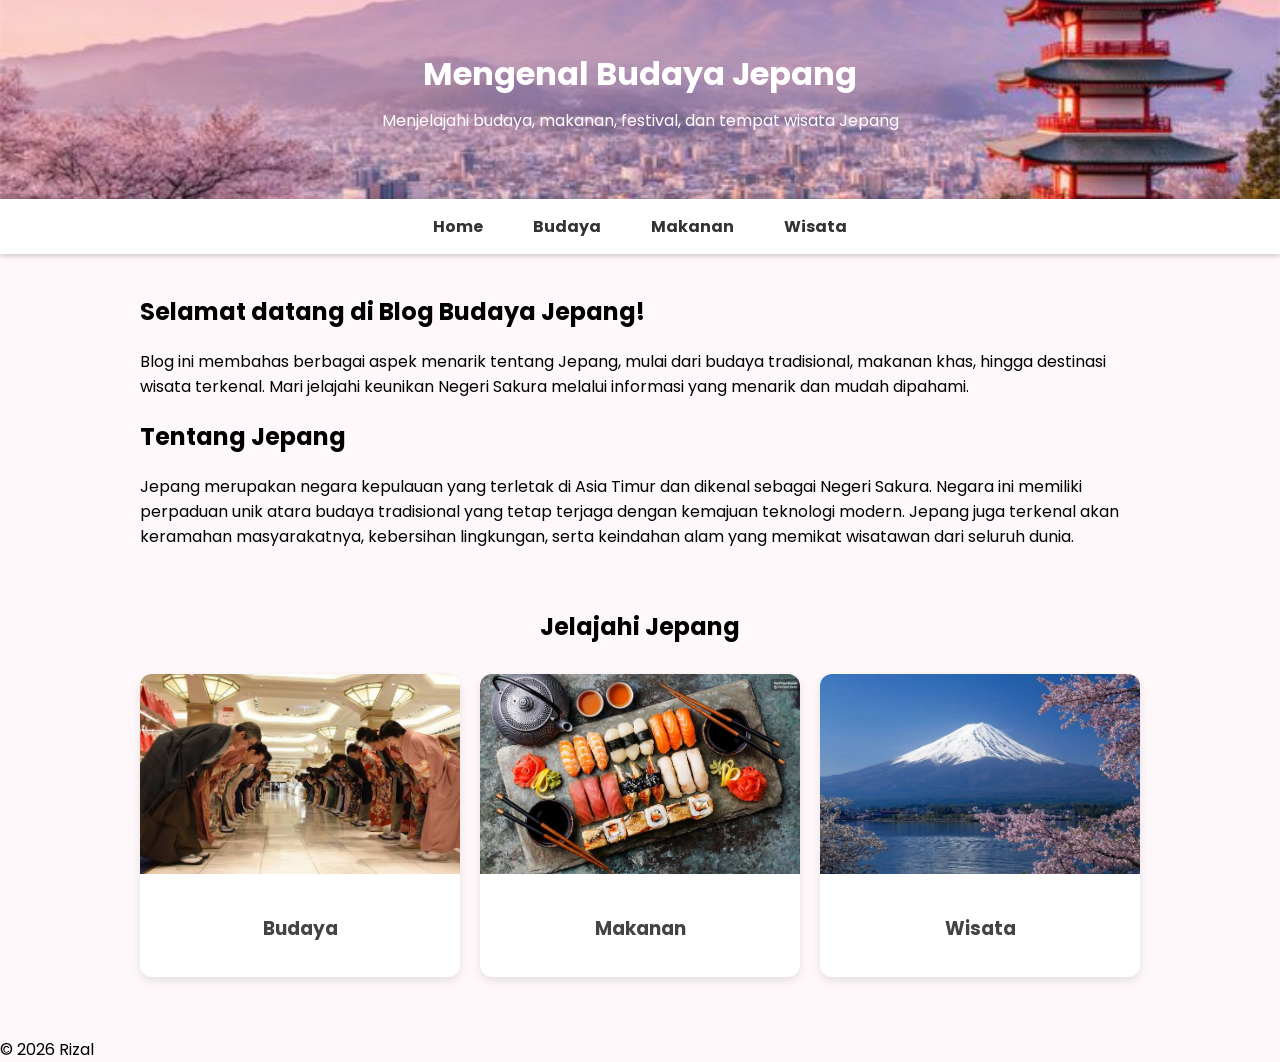
<file: index.html>
<!DOCTYPE html>
<html lang="id">
<head>
    <meta charset="UTF-8">
    <meta name="viewport" content="width=device-width, initial-scale=1.0">
    <title>Blog 250020029</title>

    <link rel="stylesheet" href="style.css">
    <link rel="preconnect" href="https://fonts.googleapis.com">
<link rel="preconnect" href="https://fonts.gstatic.com" crossorigin>
<link href="https://fonts.googleapis.com/css2?family=Poppins:wght@300;400;500;600;700&display=swap" rel="stylesheet">
</head>
<body>

<header>
    <h1>Mengenal Budaya Jepang</h1>
    <p>Menjelajahi budaya, makanan, festival, dan tempat wisata Jepang</p>
</header>

<nav>
    <ul>
        <li><a href="index.html">Home</a></li>
        <li><a href="budaya.html">Budaya</a></li>
        <li><a href="makanan.html">Makanan</a></li>
        <li><a href="wisata.html">Wisata</a></li>
    </ul>
</nav>

<main>

<article>
    <h2>Selamat datang di Blog Budaya Jepang!</h2>

    <p>
        Blog ini membahas berbagai aspek menarik tentang Jepang, mulai dari budaya tradisional, makanan khas, hingga destinasi wisata terkenal. Mari jelajahi keunikan Negeri Sakura melalui informasi yang menarik dan mudah dipahami.
    </p>
</article>

<article>
    <h2>Tentang Jepang</h2>

    <p>
        Jepang merupakan negara kepulauan yang terletak di Asia Timur dan dikenal sebagai Negeri Sakura. Negara ini memiliki perpaduan unik atara budaya tradisional yang tetap terjaga dengan kemajuan teknologi modern. Jepang juga terkenal akan keramahan masyarakatnya, kebersihan lingkungan, serta keindahan alam yang memikat wisatawan dari seluruh dunia.
    </p>
</article>

<section class="galeri">

    <h2>Jelajahi Jepang</h2>

    <div class="galeri-grid">

        <div class="card">
            <a href="budaya.html">
                <img src="images/ojigi.jpg" alt="Budaya Jepang">
                <h3>Budaya</h3>
            </a>
        </div>

        <div class="card">
            <a href="makanan.html">
                <img src="images/sushi.jpg" alt="Makanan Jepang">
                <h3>Makanan</h3>
            </a>
        </div>

        <div class="card">
            <a href="wisata.html">
                <img src="images/gunungfuji.jpg" alt="Wisata Jepang">
                <h3>Wisata</h3>
            </a>
        </div>

    </div>

</section>

</main>

<footer>
    © 2026 Rizal
</footer>

</body>
</html>
</file>
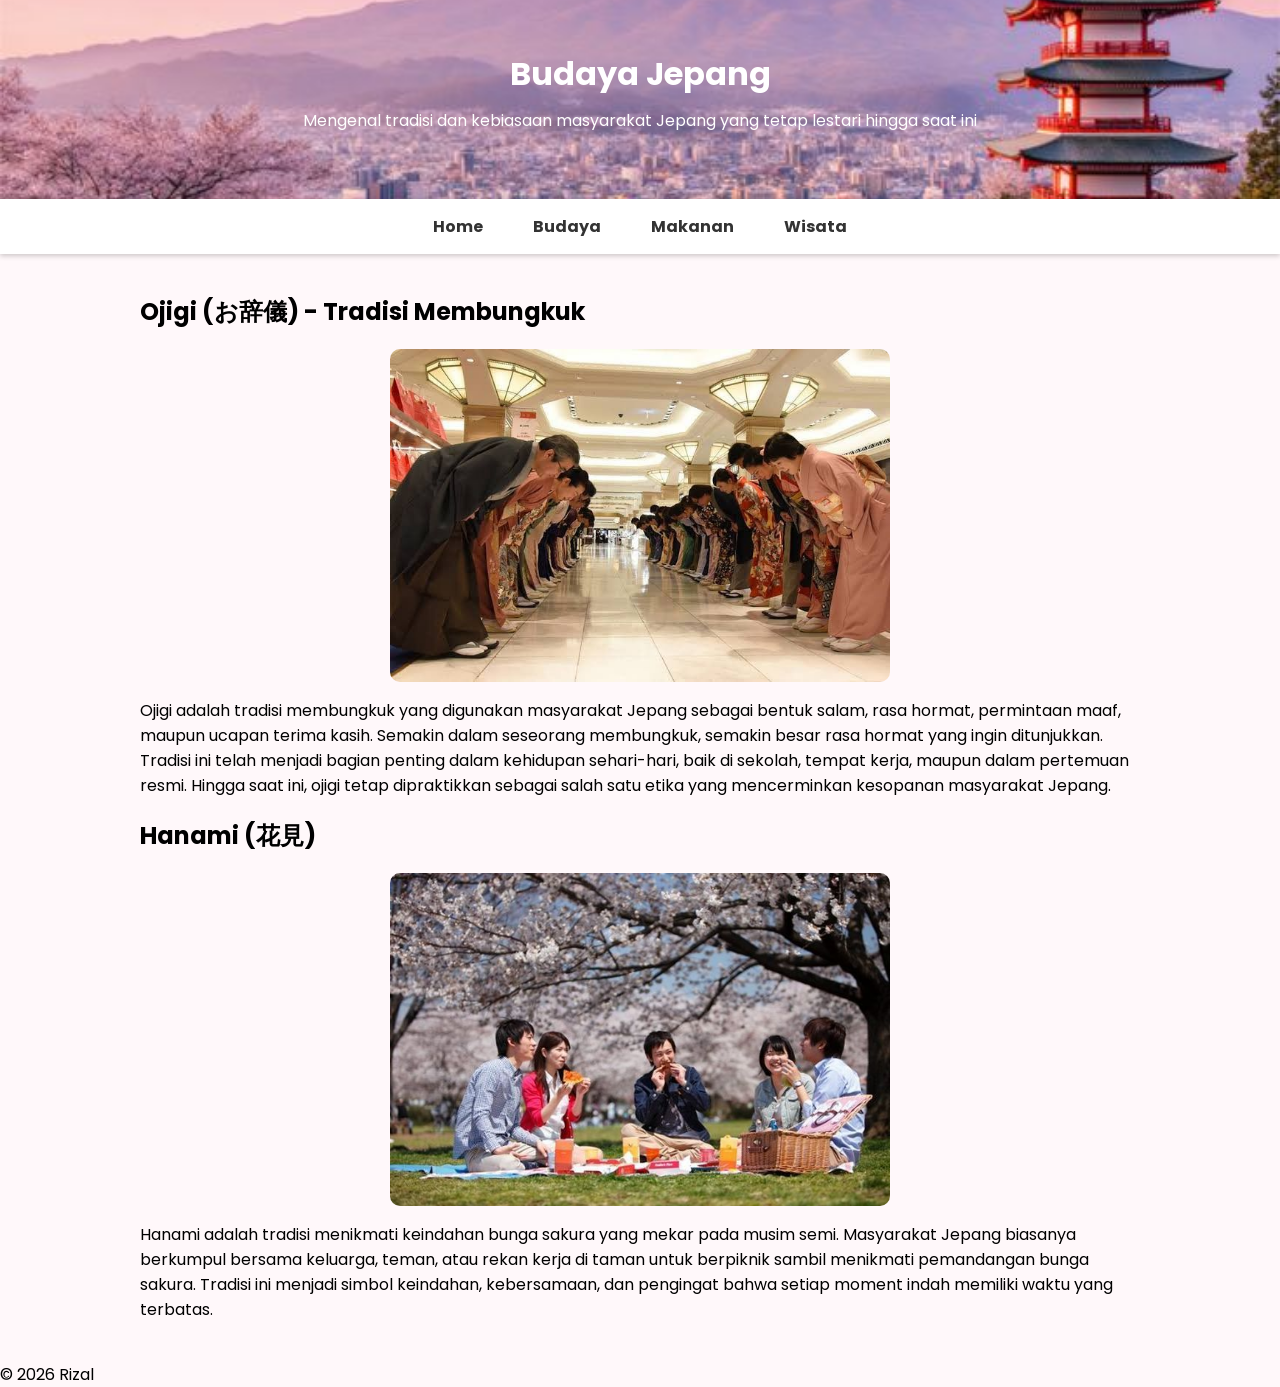
<file: budaya.html>
<!DOCTYPE html>
<html lang="id">
<head>
    <meta charset="UTF-8">
    <meta name="viewport" content="width=device-width, initial-scale=1.0">
    <title>Blog 250020029</title>

    <link rel="stylesheet" href="style.css">
    <link rel="preconnect" href="https://fonts.googleapis.com">
<link rel="preconnect" href="https://fonts.gstatic.com" crossorigin>
<link href="https://fonts.googleapis.com/css2?family=Poppins:wght@300;400;500;600;700&display=swap" rel="stylesheet">
</head>
<body>

<header>
    <h1>Budaya Jepang</h1>
    <p>Mengenal tradisi dan kebiasaan masyarakat Jepang yang tetap lestari hingga saat ini</p>
</header>

<nav>
    <ul>
        <li><a href="index.html">Home</a></li>
        <li><a href="budaya.html">Budaya</a></li>
        <li><a href="makanan.html">Makanan</a></li>
        <li><a href="wisata.html">Wisata</a></li>
    </ul>
</nav>

<main>

<article>
    <h2>Ojigi (お辞儀) - Tradisi Membungkuk</h2>
<section class="budaya-card">

    <img src="images/ojigi.jpg" alt="Ojigi">

</section>
    <p>
        Ojigi adalah tradisi membungkuk yang digunakan masyarakat Jepang sebagai bentuk salam, rasa hormat, permintaan maaf, maupun ucapan terima kasih. Semakin dalam seseorang membungkuk, semakin besar rasa hormat yang ingin ditunjukkan. Tradisi ini telah menjadi bagian penting dalam kehidupan sehari-hari, baik di sekolah, tempat kerja, maupun dalam pertemuan resmi. Hingga saat ini, ojigi tetap dipraktikkan sebagai salah satu etika yang mencerminkan kesopanan masyarakat Jepang.
    </p>
</article>

<article>
    <h2>Hanami (花見)</h2>
<section class="budaya-card">

    <img src="images/hanami.jpg" alt="Hanami">

</section>
    <p>
        Hanami adalah tradisi menikmati keindahan bunga sakura yang mekar pada musim semi. Masyarakat Jepang biasanya berkumpul bersama keluarga, teman, atau rekan kerja di taman untuk berpiknik sambil menikmati pemandangan bunga sakura. Tradisi ini menjadi simbol keindahan, kebersamaan, dan pengingat bahwa setiap moment indah memiliki waktu yang terbatas.
    </p>
</article>

</main>

<footer>
    © 2026 Rizal
</footer>

</body>
</html>
</file>
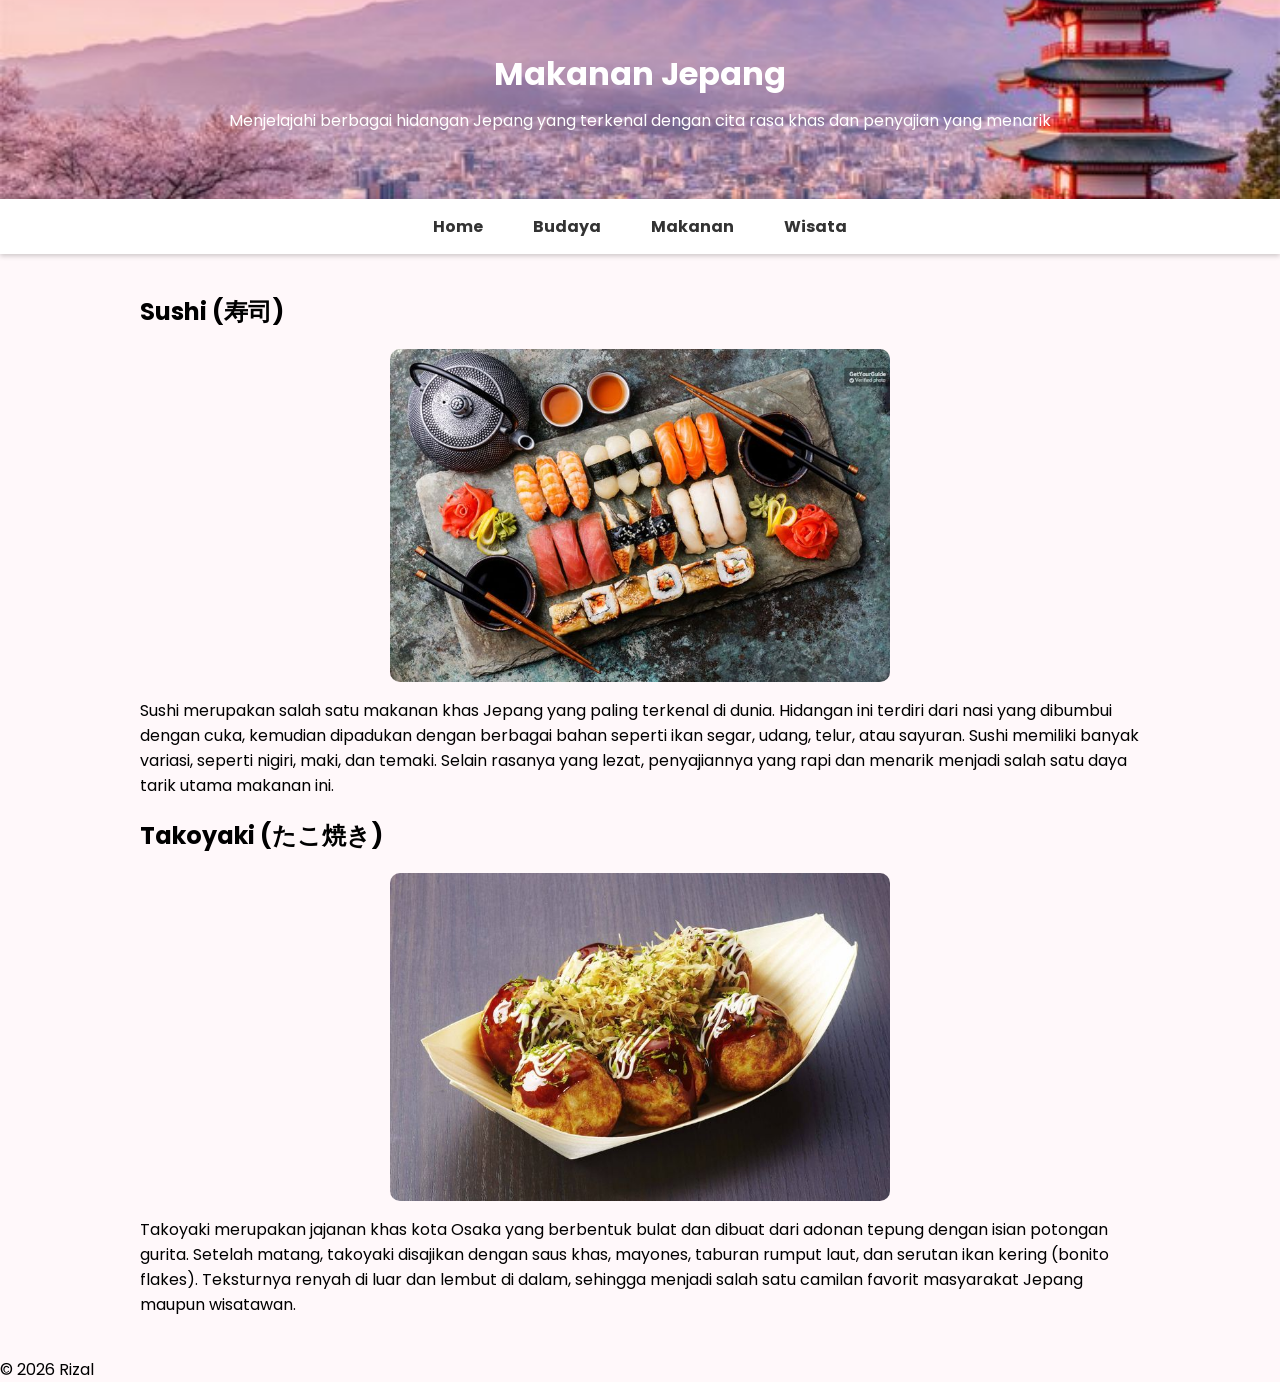
<file: makanan.html>
<!DOCTYPE html>
<html lang="id">
<head>
    <meta charset="UTF-8">
    <meta name="viewport" content="width=device-width, initial-scale=1.0">
    <title>Blog 250020029</title>

    <link rel="stylesheet" href="style.css">
    <link rel="preconnect" href="https://fonts.googleapis.com">
<link rel="preconnect" href="https://fonts.gstatic.com" crossorigin>
<link href="https://fonts.googleapis.com/css2?family=Poppins:wght@300;400;500;600;700&display=swap" rel="stylesheet">
</head>
<body>

<header>
    <h1>Makanan Jepang</h1>
    <p>Menjelajahi berbagai hidangan Jepang yang terkenal dengan cita rasa khas dan penyajian yang menarik</p>
</header>

<nav>
    <ul>
        <li><a href="index.html">Home</a></li>
        <li><a href="budaya.html">Budaya</a></li>
        <li><a href="makanan.html">Makanan</a></li>
        <li><a href="wisata.html">Wisata</a></li>
    </ul>
</nav>

<main>

<article>
    <h2>Sushi (寿司)</h2>
<section class="makanan-card">

    <img src="images/sushi.jpg" alt="Ojigi">

</section>
    <p>
        Sushi merupakan salah satu makanan khas Jepang yang paling terkenal di dunia. Hidangan ini terdiri dari nasi yang dibumbui dengan cuka, kemudian dipadukan dengan berbagai bahan seperti ikan segar, udang, telur, atau sayuran. Sushi memiliki banyak variasi, seperti nigiri, maki, dan temaki. Selain rasanya yang lezat, penyajiannya yang rapi dan menarik menjadi salah satu daya tarik utama makanan ini.
    </p>
</article>

<article>
    <h2>Takoyaki (たこ焼き)</h2>
<section class="makanan-card">

    <img src="images/takoyaki.jpg" alt="Takoyaki">

</section>
    <p>
        Takoyaki merupakan jajanan khas kota Osaka yang berbentuk bulat dan dibuat dari adonan tepung dengan isian potongan gurita. Setelah matang, takoyaki disajikan dengan saus khas, mayones, taburan rumput laut, dan serutan ikan kering (bonito flakes). Teksturnya renyah di luar dan lembut di dalam, sehingga menjadi salah satu camilan favorit masyarakat Jepang maupun wisatawan.
    </p>
</article>

</main>

<footer>
    © 2026 Rizal
</footer>

</body>
</html>
</file>
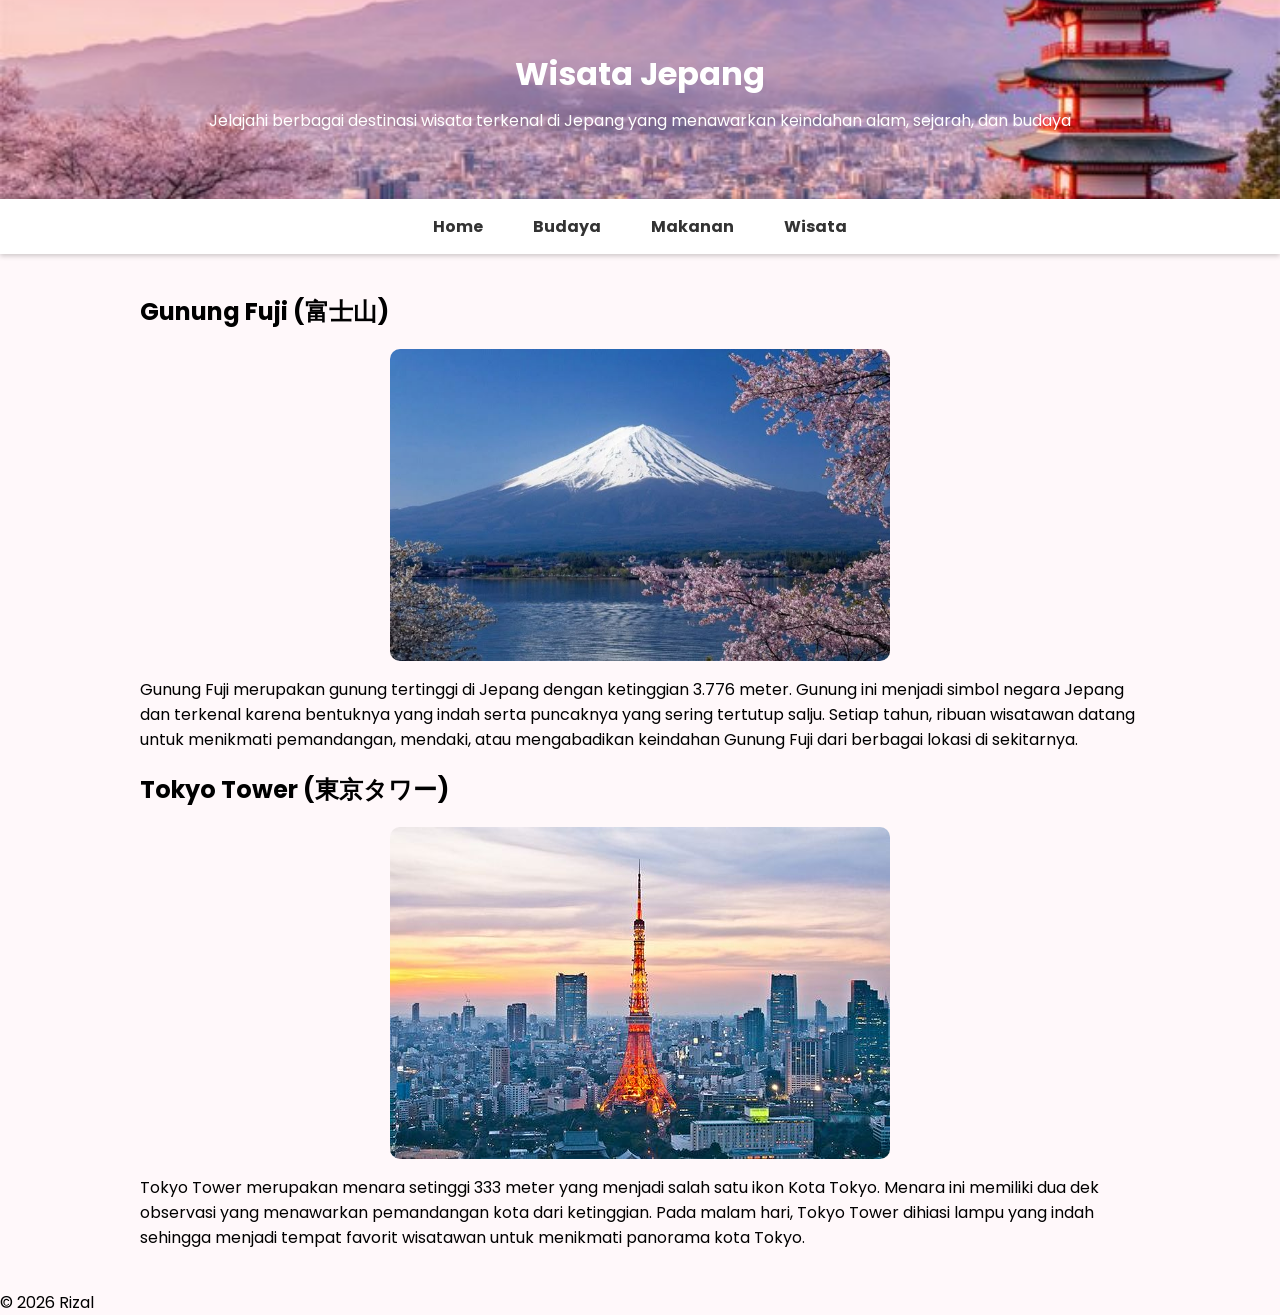
<file: wisata.html>
<!DOCTYPE html>
<html lang="id">
<head>
    <meta charset="UTF-8">
    <meta name="viewport" content="width=device-width, initial-scale=1.0">
    <title>Blog 250020029</title>

    <link rel="stylesheet" href="style.css">
    <link rel="preconnect" href="https://fonts.googleapis.com">
<link rel="preconnect" href="https://fonts.gstatic.com" crossorigin>
<link href="https://fonts.googleapis.com/css2?family=Poppins:wght@300;400;500;600;700&display=swap" rel="stylesheet">
</head>
<body>

<header>
    <h1>Wisata Jepang</h1>
    <p>Jelajahi berbagai destinasi wisata terkenal di Jepang yang menawarkan keindahan alam, sejarah, dan budaya</p>
</header>

<nav>
    <ul>
        <li><a href="index.html">Home</a></li>
        <li><a href="budaya.html">Budaya</a></li>
        <li><a href="makanan.html">Makanan</a></li>
        <li><a href="wisata.html">Wisata</a></li>
    </ul>
</nav>

<main>

<article>
    <h2>Gunung Fuji (富士山)</h2>
<section class="budaya-card">

    <img src="images/gunungfuji.jpg" alt="GunungFuji">

</section>
    <p>
        Gunung Fuji merupakan gunung tertinggi di Jepang dengan ketinggian 3.776 meter. Gunung ini menjadi simbol negara Jepang dan terkenal karena bentuknya yang indah serta puncaknya yang sering tertutup salju. Setiap tahun, ribuan wisatawan datang untuk menikmati pemandangan, mendaki, atau mengabadikan keindahan Gunung Fuji dari berbagai lokasi di sekitarnya.
    </p>
</article>

<article>
    <h2>Tokyo Tower (東京タワー)</h2>
<section class="budaya-card">

    <img src="images/tokyotower.jpg" alt="TokyoTower">

</section>
    <p>
        Tokyo Tower merupakan menara setinggi 333 meter yang menjadi salah satu ikon Kota Tokyo. Menara ini memiliki dua dek observasi yang menawarkan pemandangan kota dari ketinggian. Pada malam hari, Tokyo Tower dihiasi lampu yang indah sehingga menjadi tempat favorit wisatawan untuk menikmati panorama kota Tokyo.
    </p>
</article>

</main>

<footer>
    © 2026 Rizal
</footer>

</body>
</html>
</file>
<file: style.css>
main{
    max-width: 1000px;
    margin: 40px auto;
    padding: 0 25px;
}
body{
    font-family: 'Poppins', sans-serif;
    margin:0;
    background:#fff8fa;
}

header{
    background-image: url('images/japan.jpg');
    background-size: cover;
    background-position: center;
    color: #ffffff;
    text-align: center;
    padding: 50px 20px;
}

header h1{
    margin:0;
}

header p{
    margin-top:10px;
}

nav{
    background:#ffffff;
    box-shadow:0 2px 5px rgba(0,0,0,0.2);
    position:sticky;
    top:0;
}

nav ul{
    list-style:none;
    display:flex;
    justify-content:center;
    margin:0;
    padding:0;
}

nav li{
    margin:0;
}

nav a{
    display:block;
    padding:15px 25px;
    text-decoration:none;
    color:#333;
    font-weight:bold;
    transition:0.3s;
}

nav a:hover{
    background:#f28ca8;
    color:white;
}

.budaya-card img{
    width:100%;
    max-width:500px;
    border-radius:10px;
    display:block;
    margin:auto;
}

.makanan-card img{
    width:100%;
    max-width:500px;
    border-radius:10px;
    display:block;
    margin:auto;
}

.galeri{
    text-align:center;
    margin:60px 0;
}

.galeri h2{
    margin-bottom:30px;
}

.galeri-grid{
    display:grid;
    grid-template-columns:repeat(3,1fr);
    gap:20px;
}

.card{
    background:white;
    border-radius:12px;
    overflow:hidden;
    box-shadow:0 4px 10px rgba(0,0,0,0.1);
    transition:0.3s;
}

.card:hover{
    transform:translateY(-5px);
}

.card img{
    width:100%;
    height:200px;
    object-fit:cover;
}

.card h3{
    padding:15px;
    color:#444;
}

.card a{
    text-decoration:none;
}
</file>
